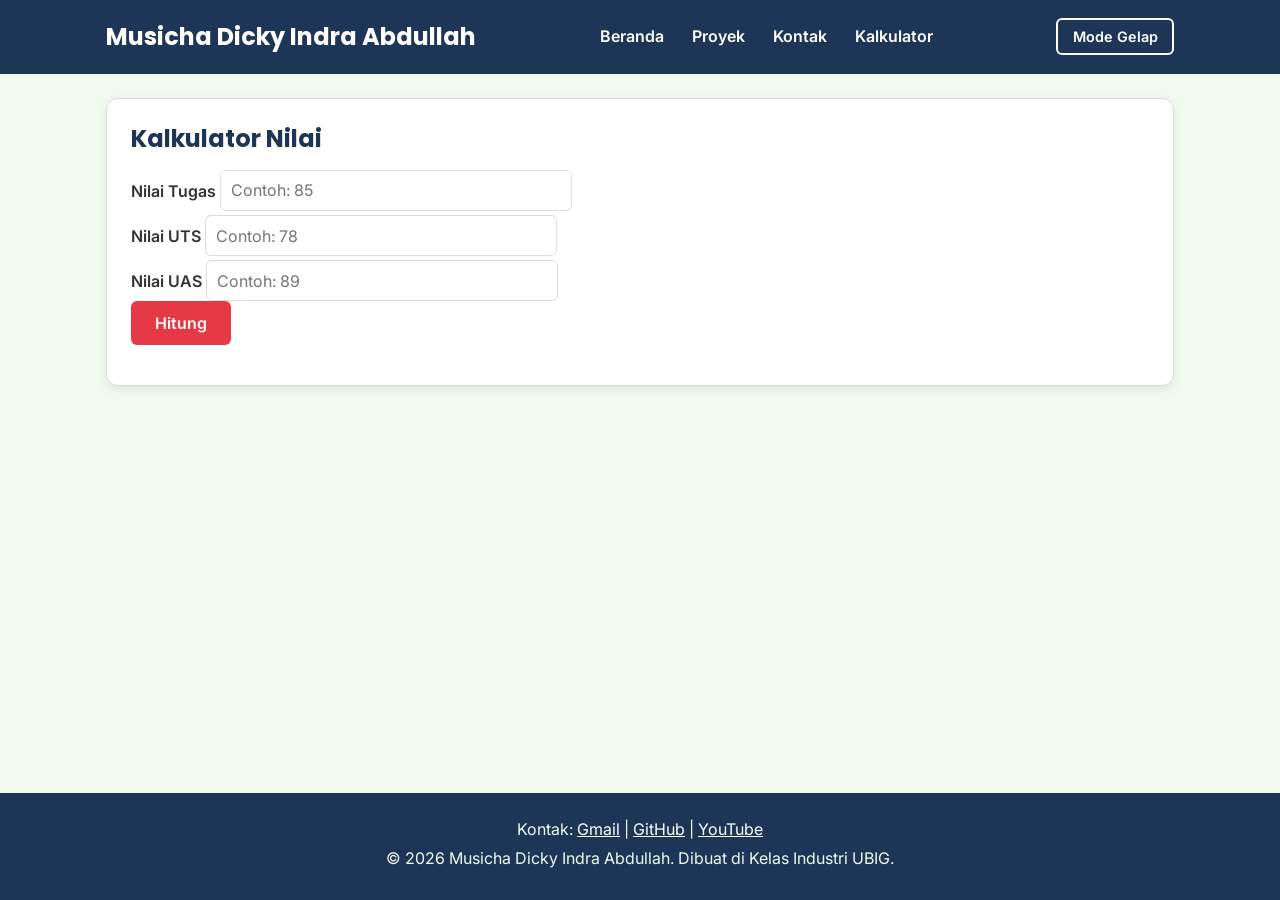
<file: kalkulator.html>
<!DOCTYPE html>
<html lang="id">
<head>
  <meta charset="UTF-8">
  <meta name="viewport" content="width=device-width, initial-scale=1.0">
  <title>Musicha Dicky Indra Abdullah| Kalkulator Nilai</title>
  <link rel="preconnect" href="https://fonts.googleapis.com">
  <link rel="preconnect" href="https://fonts.gstatic.com" crossorigin>
  <link href="https://fonts.googleapis.com/css2?family=Inter:wght@400;600&family=Poppins:wght@600;700&display=swap" rel="stylesheet">
  <link rel="stylesheet" href="css/style.css">
  <script src="js/kalkulator.js" defer></script>
</head>
<body>
  <header>
    <div class="container navbar">
      <h1>Musicha Dicky Indra Abdullah</h1>
      <nav class="menu-laptop">
        <ul>
          <li><a href="index.html">Beranda</a></li>
          <li><a href="proyek.html">Proyek</a></li>
          <li><a href="kontak.html">Kontak</a></li>
          <li><a href="kalkulator.html">Kalkulator</a></li>
      </nav>
      <details class="menu-ponsel">
        <summary>Menu</summary>
        <nav>
          <ul>
            <li><a href="index.html">Beranda</a></li>
            <li><a href="proyek.html">Proyek</a></li>
            <li><a href="kalkulator.html">Kalkulator</a></li>
            <li><a href="kontak.html">Kontak</a></li>
          </ul>
        </nav>
      </details>
         <button type="button" id="tombol-tema" class="tombol-tema">Mode Gelap</button>
    </div>
  </header>

  <main>
    <div class="container">
      <section class="kartu">
        <h2>Kalkulator Nilai</h2>
        <div class="form-nilai">
          <div class="isian">
            <label for="tugas">Nilai Tugas</label>
            <input type="number" id="tugas" min="0" max="100" placeholder="Contoh: 85">
          </div>
          <div class="isian">
            <label for="uts">Nilai UTS</label>
            <input type="number" id="uts" min="0" max="100" placeholder="Contoh: 78">
          </div>
          <div class="isian">
            <label for="uas">Nilai UAS</label>
            <input type="number" id="uas" min="0" max="100" placeholder="Contoh: 89">
          </div>
        </div>

        <button type="button" id="tombol" class="tombol">Hitung</button>
        <p id="hasil" role="status" aria-live="polite"></p>
      </section>
    </div>
  </main>

  <footer>
    <p>Kontak: <a href="mailto:dikipplg1@gmail.com">Gmail</a> |
      <a href="https://github.com/dikipplg1-hash" target="_blank">GitHub</a> |
      <a href="https://youtube.com/@musichadiki?si=JjgnTmb7OUU8nnk3"_blank">YouTube</a></p>
    <p>&copy; 2026 Musicha Dicky Indra Abdullah. Dibuat di Kelas Industri UBIG.</p>
  </footer>
</body>
</html>
</file>
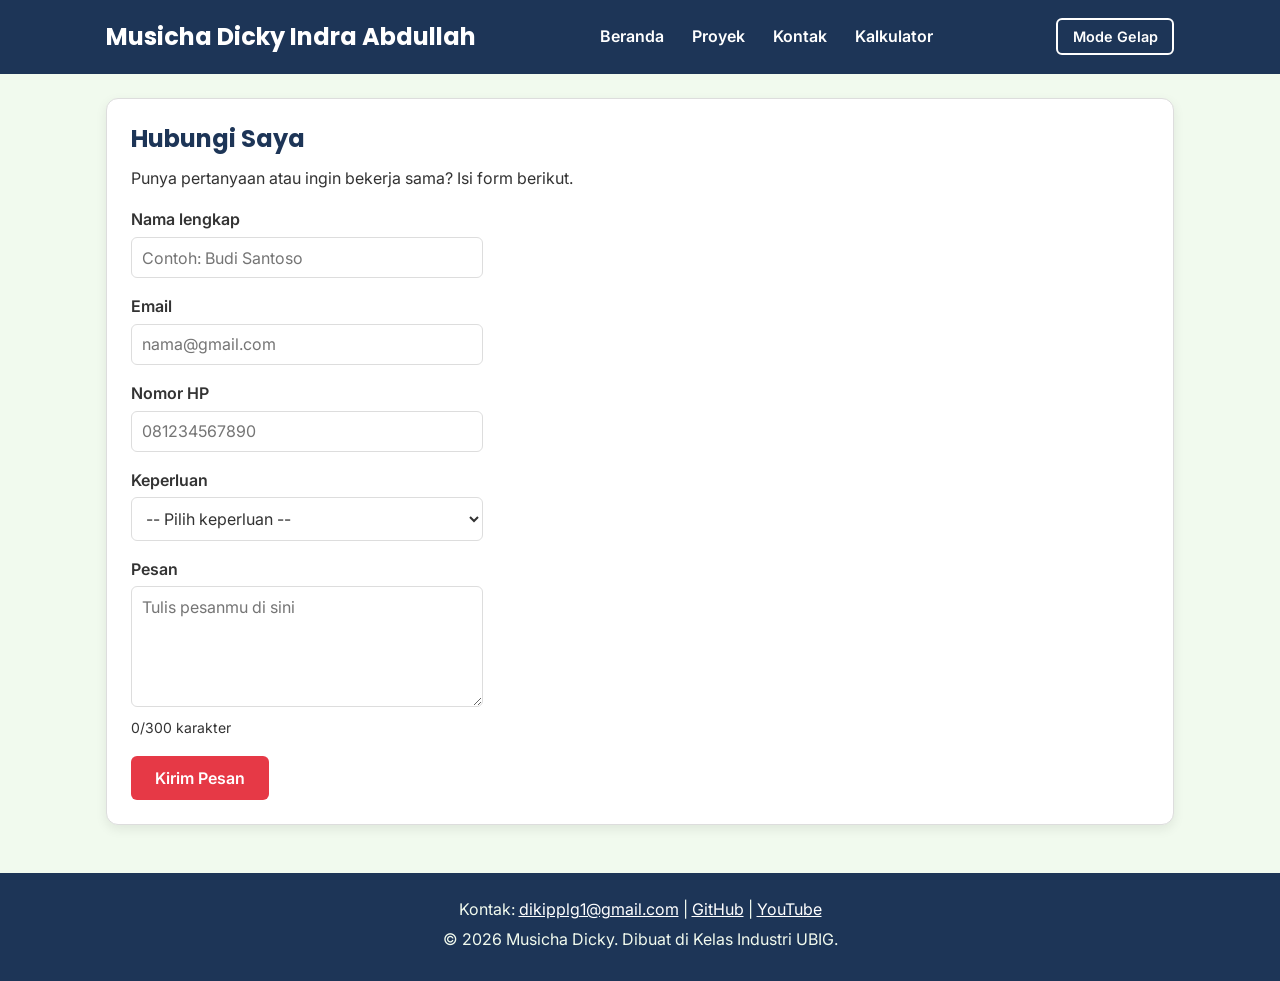
<file: kontak.html>
<!DOCTYPE html>
<html lang="id">

<head>
  <meta charset="UTF-8">
  <meta name="viewport" content="width=device-width, initial-scale=1.0">
  <title>musicha dicky | Kontak</title>
  <link rel="preconnect" href="https://fonts.googleapis.com">
  <link rel="preconnect" href="https://fonts.gstatic.com" crossorigin>
  <link href="https://fonts.googleapis.com/css2?family=Inter:wght@400;600&family=Poppins:wght@600;700&display=swap"
    rel="stylesheet">
  <link rel="stylesheet" href="css/style.css">
  <script src="js/main.js" defer></script>
</head>

<body>
  <header>
    <div class="container navbar">
      <h1>Musicha Dicky Indra Abdullah</h1>
      <nav class="menu-laptop">
        <ul>
          <li><a href="index.html">Beranda</a></li>
          <li><a href="proyek.html">Proyek</a></li>
          <li><a href="kontak.html">Kontak</a></li>
          <li><a href="kalkulator.html">Kalkulator</a></li>
        </ul>
      </nav>
      <!-- Tantangan: menu ponsel yang bisa dibuka-tutup -->
      <details class="menu-ponsel">
        <summary>Menu</summary>
        <nav>
          <ul>
            <li><a href="index.html">Beranda</a></li>
            <li><a href="proyek.html">Proyek</a></li>
            <li><a href="kontak.html">Kontak</a></li>
            <li><a href="kalkulator.html">Kalkulator</a></li>
          </ul>
        </nav>
      </details>
         <button type="button" id="tombol-tema" class="tombol-tema">Mode Gelap</button>
    </div>
  </header>

  <main>
    <div class="container">
      <section class="kartu">
        <h2>Hubungi Saya</h2>
        <p>Punya pertanyaan atau ingin bekerja sama? Isi form berikut.</p>

        <form>
          <p>
            <label for="nama">Nama lengkap</label><br>
            <input type="text" id="nama" name="nama" placeholder="Contoh: Budi Santoso" required>
          </p>
          <p>
            <label for="email">Email</label><br>
            <input type="email" id="email" name="email" placeholder="nama@gmail.com" required>
          </p>
          <p>
            <label for="hp">Nomor HP</label><br>
            <input type="tel" id="hp" name="hp" placeholder="081234567890" required>
          </p>
          <p>
            <label for="keperluan">Keperluan</label><br>
            <select id="keperluan" name="keperluan" required>
              <option value="">-- Pilih keperluan --</option>
              <option value="bertanya">Bertanya</option>
              <option value="kerja-sama">Kerja sama proyek</option>
              <option value="lainnya">Lainnya</option>
            </select>
          </p>
          <p>
            <label for="pesan">Pesan</label><br>
            <textarea id="pesan" name="pesan" rows="5" cols="40" maxlength="300" placeholder="Tulis pesanmu di sini"
              required></textarea><br>
            <span id="hitung-karakter" class="keterangan">0/300 karakter</span>
          </p>
          <button type="submit">Kirim Pesan</button>
        </form>
      </section>
    </div>
  </main>

  <footer>
    <p>Kontak: <a href="mailto:dikipplg1@gmail.com">dikipplg1@gmail.com</a> |
      <a href="https://github.com/dikipplg1-hash" target="_blank">GitHub</a> |
      <a href="https://youtube.com/@musichadiki?si=JjgnTmb7OUU8nnk3" target="_blank">YouTube</a>
    </p>
    <p>&copy; 2026 Musicha Dicky. Dibuat di Kelas Industri UBIG.</p>
  </footer>
</body>

</html>
</file>
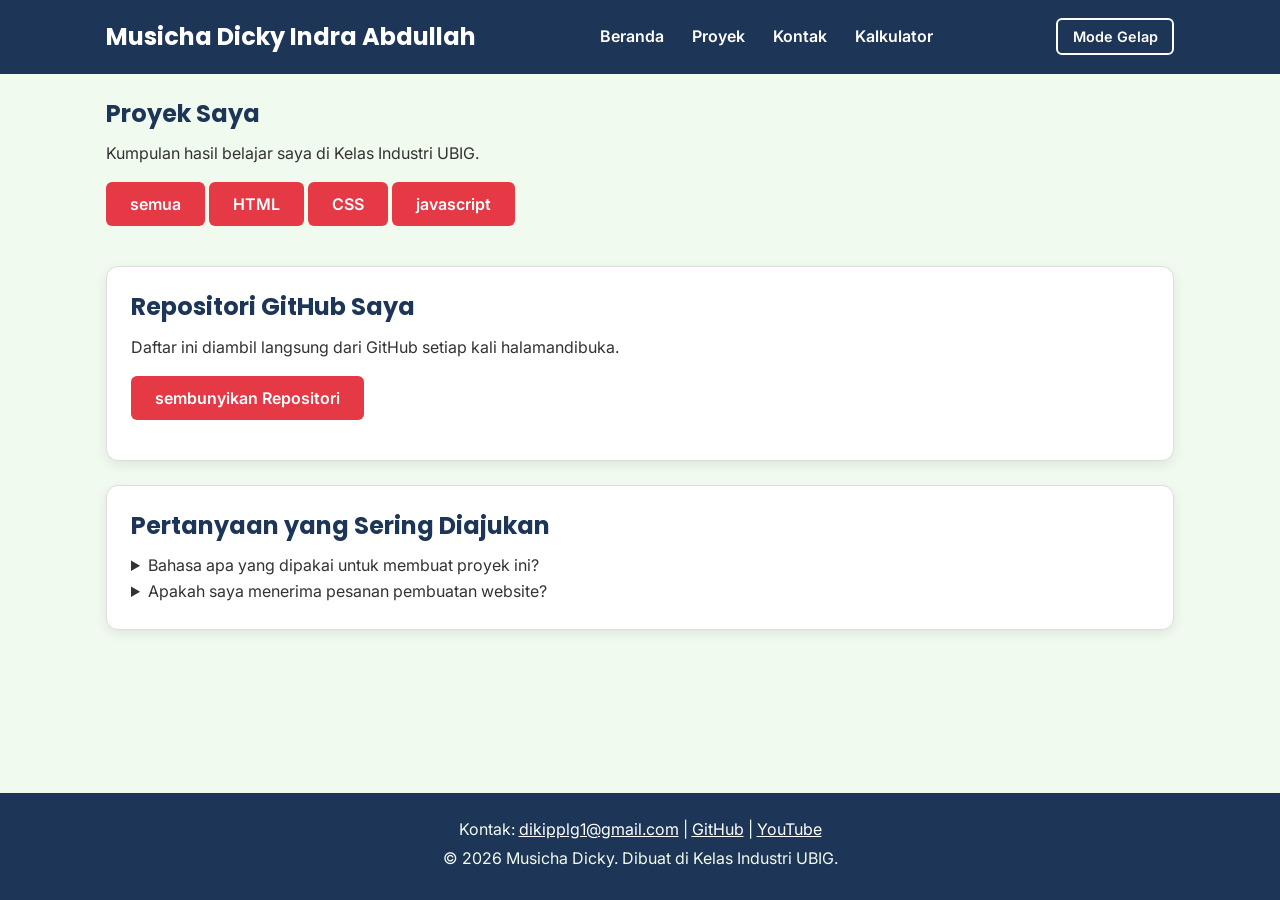
<file: proyek.html>
<!DOCTYPE html>
<html lang="id">

<head>
  <meta charset="UTF-8">
  <meta name="viewport" content="width=device-width, initial-scale=1.0">
  <title>Musicha Dicky Indra Abdullah| Proyek</title>
  <link rel="preconnect" href="https://fonts.googleapis.com">
  <link rel="preconnect" href="https://fonts.gstatic.com" crossorigin>
  <link href="https://fonts.googleapis.com/css2?family=Inter:wght@400;600&family=Poppins:wght@600;700&display=swap"
    rel="stylesheet">
  <link rel="stylesheet" href="css/style.css">
  <script src="js/main.js" defer></script>
</head>

<body>
  <header>
    <div class="container navbar">
      <h1>Musicha Dicky Indra Abdullah</h1>
      <nav class="menu-laptop">
        <ul>
          <li><a href="index.html">Beranda</a></li>
          <li><a href="proyek.html">Proyek</a></li>
          <li><a href="kontak.html">Kontak</a></li>
          <li><a href="kalkulator.html">Kalkulator</a></li>
        </ul>
      </nav>
      <!-- Tantangan: menu ponsel yang bisa dibuka-tutup -->
      <details class="menu-ponsel">
        <summary>Menu</summary>
        <nav>
          <ul>
            <li><a href="index.html">Beranda</a></li>
            <li><a href="proyek.html">Proyek</a></li>
            <li><a href="kontak.html">Kontak</a></li>
            <li><a href="kalkulator.html">Kalkulator</a></li>
          </ul>
        </nav>
      </details>
        <button type="button" id="tombol-tema" class="tombol-tema">Mode Gelap</button>
    </div>
  </header>

  <main>
    <div class="container">
      <section>
        <h2>Proyek Saya</h2>
        <p>Kumpulan hasil belajar saya di Kelas Industri UBIG.</p>

        <div class="filter">
          <button type="button" class="tombol-filter" id="filter-semua">semua</button>
          <button type="button" class="tombol-filter" id="filter-html">HTML</button>
          <button type="button" class="tombol-filter" id="filter-css">CSS</button>
          <button type="button" class="tombol-filter" id="filter-javascript" id="filter-javascript">javascript</button>
    
        </div>
        <p id="jumlah-proyek"></p>
        <div class="daftar-kartu" id="daftar-proyek"></div>
      </section>

      <section class="kartu">
<h2>Repositori GitHub Saya</h2>
<p>Daftar ini diambil langsung dari GitHub setiap kali halamandibuka.</p>
<button type="button" class="tombol-kecil" id="tombol-repo">sembunyikan Repositori</button>
<p id="status-repo"></p>
<ul id="daftar-repo"></ul>
</section>

    <!-- FAQ dengan details dan summary -->
    <section class="kartu">
      <h2>Pertanyaan yang Sering Diajukan</h2>
      <details>
        <summary>Bahasa apa yang dipakai untuk membuat proyek ini?</summary>
        <p>Semua proyek di halaman ini dibuat dengan HTML. Tampilannya akan saya rapikan dengan CSS mulai Minggu 03.</p>
      </details>
      <details>
        <summary>Apakah saya menerima pesanan pembuatan website?</summary>
        <p>Belum, saya masih belajar. Namun kamu tetap boleh menghubungi saya melalui halaman Kontak.</p>
      </details>
    </section>
    </div>
  </main>

  <footer>
    <p>Kontak: <a href="mailto:dikipplg1@gmail.com">dikipplg1@gmail.com</a> |
      <a href="https://github.com/dikipplg1-hash" target="_blank">GitHub</a> |
      <a href="https://youtube.com/@musichadiki?si=JjgnTmb7OUU8nnk3" target="_blank">YouTube</a>
    </p>
    <p>&copy; 2026 Musicha Dicky. Dibuat di Kelas Industri UBIG.</p>
  </footer>
</body>

</html>
</file>
<file: css/style.css>
/* Gaya portofolio Andi Pratama
   Palet: #1D3557 (utama), #E63946 (aksen), #F1FAEE (latar)
   Huruf: Poppins (judul), Inter (isi)
   Tata letak: mobile first, titik ubah 768px (tablet) dan 1024px (laptop) */

/* 1. Reset */
* {
  box-sizing: border-box;
  margin: 0;
}

img {
  max-width: 100%;
  height: auto;
}

/* 2. Dasar halaman: warna dan huruf */
:root {
  --warna-utama: #1D3557;
  --warna-judul: #1D3557;
  --warna-aksen: #E63946;
  --warna-tautan: #E63946;
  --warna-latar: #F1FAEE;
  --warna-teks: #333333;
  --warna-kartu: #FFFFFF;
  --warna-garis: #DDDDDD;
}

body {
  font-family: "Inter", Arial, sans-serif;
  font-size: 1rem;
  line-height: 1.6;
  color: var(--warna-teks);
  background-color: var(--warna-latar);
}

h1,h2,h3 {
  font-family: "Poppins", Arial, sans-serif;
  color: var(--warna-judul);
  line-height: 1.3;
}

h2 {
  margin-bottom: 0.75rem;
}

p,ul,ol {
  margin-bottom: 1rem;
}

a {
  color: var(--warna-tautan);
}

/* 3. Wadah, header, dan menu */
.container {
  max-width: 1100px;
  margin: 0 auto;
  padding: 0 1rem;
}

header {
  background-color: var(--warna-utama);
  color: #FFFFFF;
  padding: 1rem 0;
}

header h1 {
  color: #FFFFFF;
  font-size: 1.5rem;
}

.navbar {
  display: flex;
  flex-wrap: wrap;
  justify-content: space-between;
  align-items: center;
  gap: 0.5rem;
}

nav ul {
  display: flex;
  gap: 0.25rem;
  padding: 0;
  margin: 0;
  list-style: none;
}

nav a {
  display: inline-block;
  padding: 0.5rem 0.75rem;
  border-radius: 6px;
  color: #FFFFFF;
  font-weight: 600;
  text-decoration: none;
}

/* Tantangan: menu ponsel buka-tutup dengan details */
.menu-laptop {
  display: none;
}

.menu-ponsel summary {
  padding: 0.5rem 0.75rem;
  border: 1px solid #FFFFFF;
  border-radius: 6px;
  font-weight: 600;
  cursor: pointer;
}

.menu-ponsel ul {
  flex-direction: column;
  margin-top: 0.5rem;
}

/* 4. Isi utama, hero, dan kartu */
main {
  padding: 1.5rem 0;
}

.hero {
  display: flex;
  flex-direction: column;
  align-items: center;
  gap: 1.5rem;
  padding: 1rem 0 2rem;
  text-align: center;
}

.hero img {
  border: 4px solid var(--warna-aksen);
  border-radius: 50%;
}

.hero h2 {
  font-size: 2rem;
}

.tombol {
  display: inline-block;
  padding: 0.75rem 1.5rem;
  border-radius: 6px;
  background-color: var(--warna-aksen);
  color: #FFFFFF;
  font-weight: 600;
  text-decoration: none;
}

.kartu {
  background-color: var(--warna-kartu);
  padding: 1rem;
  margin-bottom: 1.5rem;
  border: 1px solid var(--warna-garis);
  border-radius: 12px;
  box-shadow: 0 4px 12px rgba(0, 0, 0, 0.08);
}

.daftar-kartu {
  display: flex;
  flex-wrap: wrap;
  gap: 1.5rem;
  margin-bottom: 1.5rem;
}

.daftar-kartu .kartu {
  flex: 1 1 280px;
  margin-bottom: 0;
}

article img {
  border-radius: 8px;
  border: 1px solid var(--warna-garis);
}

/* 5. Tabel */
table {
  border-collapse: collapse;
}

caption {
  font-weight: 600;
  text-align: left;
  margin-bottom: 0.5rem;
}

th,td {
  border: 1px solid #CCCCCC;
  padding: 0.5rem 0.75rem;
  text-align: left;
}

th {
  background-color: var(--warna-utama);
  color: #FFFFFF;
}

/* 6. Form */
label {
  font-weight: 600;
}

.keterangan {
  font-size: 0.875rem;
}

input,select,textarea {
  width: 100%;
  max-width: 22rem;
  padding: 0.6rem;
  margin-top: 0.25rem;
  border: 1px solid var(--warna-garis);
  border-radius: 6px;
  font-family: inherit;
  font-size: 1rem;
  background-color: var(--warna-kartu);
  color: var(--warna-teks);
}

button {
  padding: 0.75rem 1.5rem;
  border: none;
  border-radius: 6px;
  background-color: var(--warna-aksen);
  color: #FFFFFF;
  font-family: inherit;
  font-size: 1rem;
  font-weight: 600;
  cursor: pointer;
}

/* 7. Footer */
footer {
  background-color: var(--warna-utama);
  color: #F1FAEE;
  text-align: center;
  padding: 1.5rem;
}

footer p {
  margin-bottom: 0.25rem;
}

footer a {
  color: #FFFFFF;
}

/* 8. Tablet: lebar layar 768px ke atas */
@media (min-width: 768px) {
  .menu-laptop {
    display: block;
  }

  .menu-ponsel {
    display: none;
  }

  .hero {
    flex-direction: row;
    padding: 2rem 0 3rem;
    text-align: left;
  }

  .kartu {
    padding: 1.5rem;
  }
}

/* 9. Laptop: lebar layar 1024px ke atas */
@media (min-width: 1024px) {
  main {
    padding: 2.5rem 0;
  }

  .hero {
    gap: 3rem;
  }

  .hero h2 {
    font-size: 2.75rem;
  }
}

.jumlah-skill {
  display: hidden;
}

.nama {
  display: hidden;
}

/* 10. Tombol tema, filter, dan label kategori */
.tombol-tema {
  padding: 0.5rem 0.9rem;
  border: 2px solid #FFFFFF;
  background-color: transparent;
  font-size: 0.9rem;
  .filter {
display: flex;
flex-wrap: wrap;
gap: 0.5rem;
margin-bottom: 1rem;
}
.tombol-filter {
padding: 0.5rem 1rem;
border: 2px solid var(--warna-garis);
background-color: var(--warna-kartu);
color: var(--warna-judul);
}
.label {
display: inline-block;
padding: 0.1rem 0.6rem;
margin-bottom: 0.5rem;
border-radius: 999px;
background-color: var(--warna-latar);
color: var(--warna-judul);
font-size: 0.85rem;
font-weight: 600;
}
}

/* 11. Tema gelap: isi variabel diganti saat body memiliki class
gelap */
body.gelap {
  --warna-utama: #0B1526;
  --warna-judul: #A8DADC;
  --warna-tautan: #FF8A8A;
  --warna-latar: #121A24;
  --warna-teks: #E3E8EE;
  --warna-kartu: #1C2836;
  --warna-garis: #34465A;
}

body {

  min-height: 100vh;
  display: flex;
  flex-direction: column;
}

main {
  flex: 1;
  padding: 1.5rem 0;
}

.keterangan {
  font-size: 0.875rem;
}

.tombol-kecil {
  

}

.tersembunyi {
  display: none;
  
}
</file>
